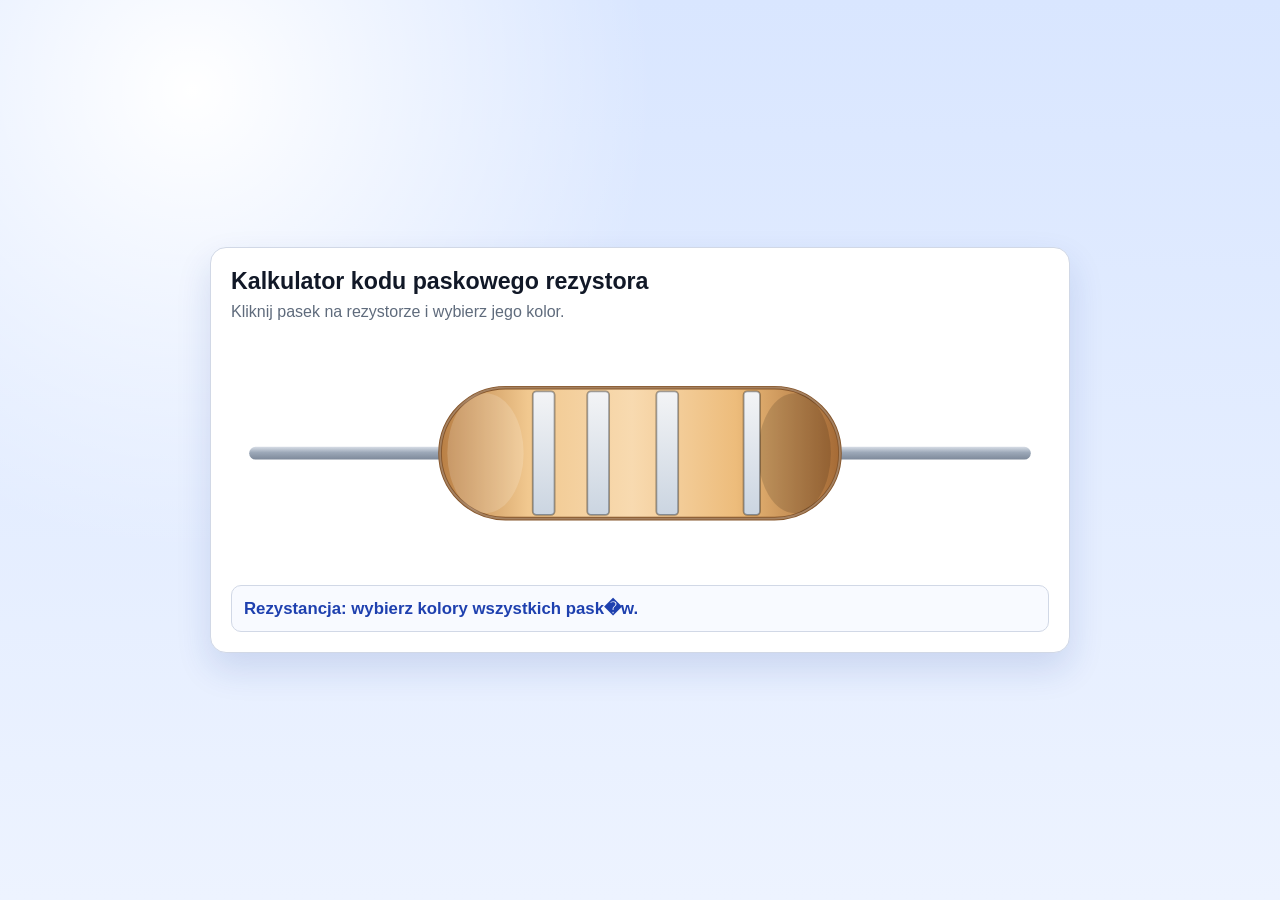
<file: index.html>
<!DOCTYPE html>
<html lang="pl">
<head>
  <meta charset="UTF-8">
  <meta name="viewport" content="width=device-width, initial-scale=1.0">
  <title>Kalkulator kodu paskowego rezystora</title>
  <link rel="stylesheet" href="style.css">
  <script src="script.js" defer></script>
</head>
<body>
  <main class="card">
    <h1>Kalkulator kodu paskowego rezystora</h1>
    <p class="hint">Kliknij pasek na rezystorze i wybierz jego kolor.</p>

    <section class="illustration-wrap" aria-label="Ilustracja rezystora">
      <svg class="resistor-svg" viewBox="0 0 900 260" xmlns="http://www.w3.org/2000/svg" aria-label="Rezystor z czterema paskami">
        <defs>
          <linearGradient id="leadGrad" x1="0" y1="0" x2="0" y2="1">
            <stop offset="0%" stop-color="#d7dde6"/>
            <stop offset="45%" stop-color="#9ca8b8"/>
            <stop offset="100%" stop-color="#7d899a"/>
          </linearGradient>

          <linearGradient id="bodyGrad" x1="0" y1="0" x2="1" y2="0">
            <stop offset="0%" stop-color="#b97f44"/>
            <stop offset="22%" stop-color="#f1c88f"/>
            <stop offset="48%" stop-color="#f8dab0"/>
            <stop offset="74%" stop-color="#edbc7b"/>
            <stop offset="100%" stop-color="#a56a35"/>
          </linearGradient>

          <linearGradient id="bandEmpty" x1="0" y1="0" x2="0" y2="1">
            <stop offset="0%" stop-color="#f3f4f6"/>
            <stop offset="100%" stop-color="#cbd5e1"/>
          </linearGradient>
        </defs>

        <rect x="20" y="123" width="240" height="14" rx="7" fill="url(#leadGrad)"/>
        <rect x="640" y="123" width="240" height="14" rx="7" fill="url(#leadGrad)"/>

        <rect x="230" y="58" width="440" height="144" rx="72" fill="url(#bodyGrad)" stroke="#86562b" stroke-width="4"/>
        <ellipse cx="280" cy="130" rx="42" ry="66" fill="rgba(255,255,255,0.16)"/>
        <ellipse cx="620" cy="130" rx="40" ry="66" fill="rgba(0,0,0,0.14)"/>
        <rect x="230" y="58" width="440" height="144" rx="72" fill="none" stroke="rgba(255,255,255,0.25)" stroke-width="2"/>

        <rect id="stripe1" class="band" x="332" y="62" width="24" height="136" rx="4" fill="url(#bandEmpty)" role="button" tabindex="0"/>
        <rect id="stripe2" class="band" x="392" y="62" width="24" height="136" rx="4" fill="url(#bandEmpty)" role="button" tabindex="0"/>
        <rect id="stripe3" class="band" x="468" y="62" width="24" height="136" rx="4" fill="url(#bandEmpty)" role="button" tabindex="0"/>
        <rect id="stripe4" class="band tolerance" x="564" y="62" width="18" height="136" rx="4" fill="url(#bandEmpty)" role="button" tabindex="0"/>
      </svg>

      <div id="palette" class="palette" hidden>
        <p id="paletteTitle" class="palette-title"></p>
        <div id="paletteOptions" class="palette-options"></div>
        <button id="closePalette" class="close-palette" type="button">Zamknij</button>
      </div>
    </section>

    <p id="result" class="result">Rezystancja: wybierz kolory wszystkich pask�w.</p>
  </main>
</body>
</html>
</file>
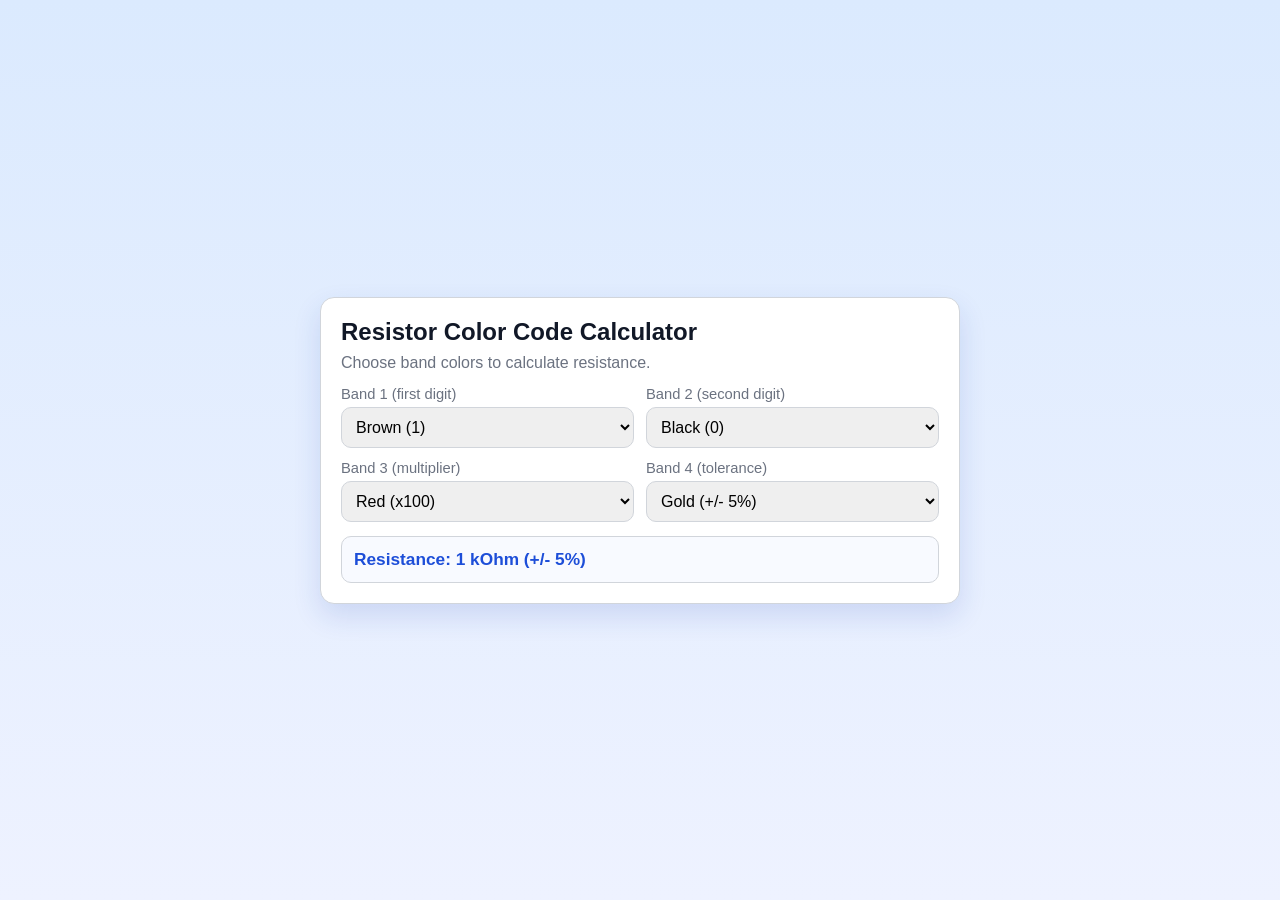
<file: html.html>
<!DOCTYPE html>
<html lang="en">
<head>
  <meta charset="UTF-8">
  <meta name="viewport" content="width=device-width, initial-scale=1.0">
  <title>Resistor Color Code Calculator</title>
  <link rel="stylesheet" href="1.css" type="text/css">
  <script src="java.js" defer></script>
</head>
<body>
  <main class="card">
    <h1>Resistor Color Code Calculator</h1>
    <p class="hint">Choose band colors to calculate resistance.</p>

    <section class="grid">
      <div>
        <label for="band1">Band 1 (first digit)</label>
        <select id="band1"></select>
      </div>
      <div>
        <label for="band2">Band 2 (second digit)</label>
        <select id="band2"></select>
      </div>
      <div>
        <label for="band3">Band 3 (multiplier)</label>
        <select id="band3"></select>
      </div>
      <div>
        <label for="band4">Band 4 (tolerance)</label>
        <select id="band4"></select>
      </div>
    </section>

    <p id="result" class="result">Resistance: -</p>
  </main>
</body>
</html>
</file>
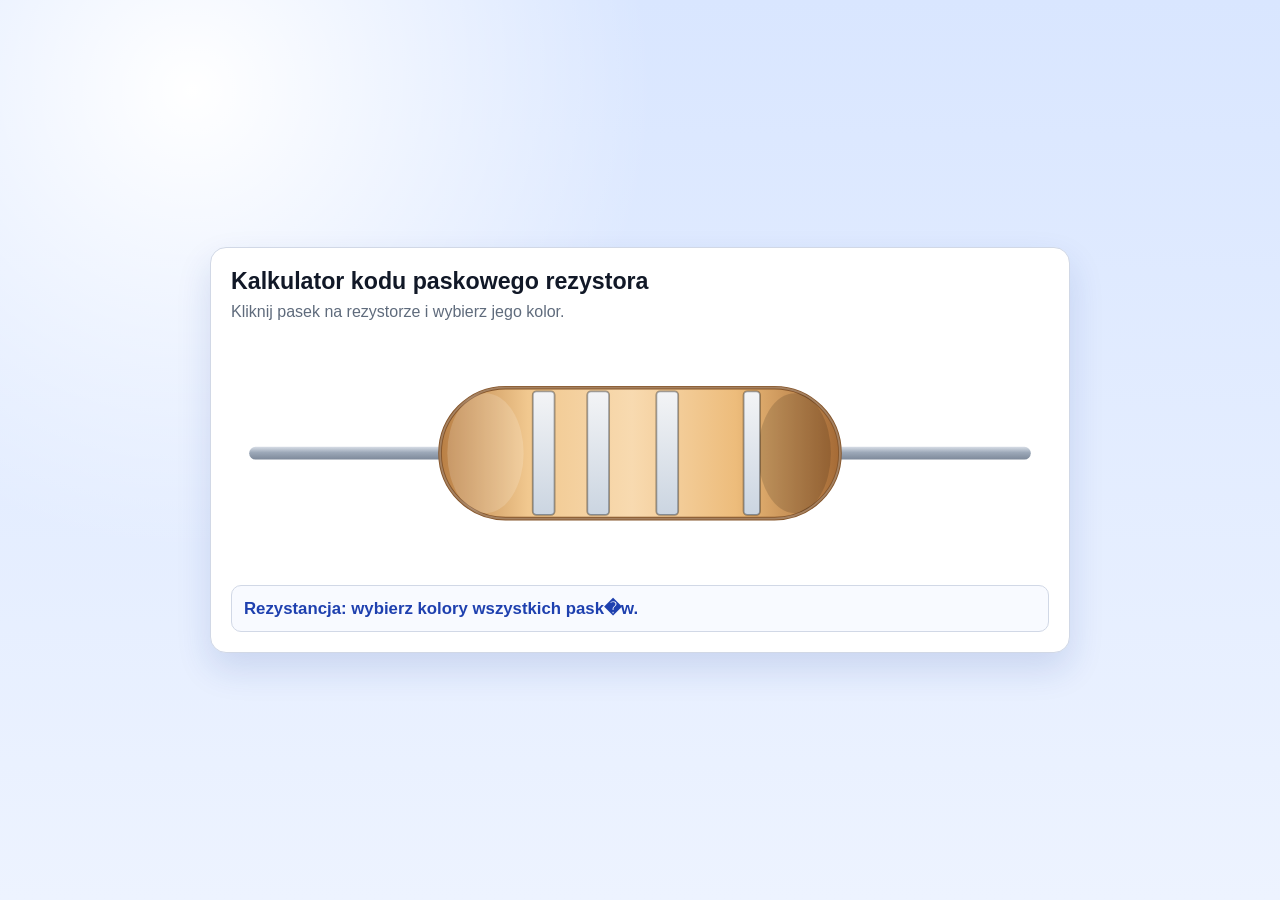
<file: index1.html>
<!DOCTYPE html>
<html lang="pl">
<head>
  <meta charset="UTF-8">
  <meta name="viewport" content="width=device-width, initial-scale=1.0">
  <title>Kalkulator kodu paskowego rezystora</title>
  <link rel="stylesheet" href="style.css">
  <script src="script.js" defer></script>
</head>
<body>
  <main class="card">
    <h1>Kalkulator kodu paskowego rezystora</h1>
    <p class="hint">Kliknij pasek na rezystorze i wybierz jego kolor.</p>

    <section class="illustration-wrap" aria-label="Ilustracja rezystora">
      <svg class="resistor-svg" viewBox="0 0 900 260" xmlns="http://www.w3.org/2000/svg" aria-label="Rezystor z czterema paskami">
        <defs>
          <linearGradient id="leadGrad" x1="0" y1="0" x2="0" y2="1">
            <stop offset="0%" stop-color="#d7dde6"/>
            <stop offset="45%" stop-color="#9ca8b8"/>
            <stop offset="100%" stop-color="#7d899a"/>
          </linearGradient>

          <linearGradient id="bodyGrad" x1="0" y1="0" x2="1" y2="0">
            <stop offset="0%" stop-color="#b97f44"/>
            <stop offset="22%" stop-color="#f1c88f"/>
            <stop offset="48%" stop-color="#f8dab0"/>
            <stop offset="74%" stop-color="#edbc7b"/>
            <stop offset="100%" stop-color="#a56a35"/>
          </linearGradient>

          <linearGradient id="bandEmpty" x1="0" y1="0" x2="0" y2="1">
            <stop offset="0%" stop-color="#f3f4f6"/>
            <stop offset="100%" stop-color="#cbd5e1"/>
          </linearGradient>
        </defs>

        <rect x="20" y="123" width="240" height="14" rx="7" fill="url(#leadGrad)"/>
        <rect x="640" y="123" width="240" height="14" rx="7" fill="url(#leadGrad)"/>

        <rect x="230" y="58" width="440" height="144" rx="72" fill="url(#bodyGrad)" stroke="#86562b" stroke-width="4"/>
        <ellipse cx="280" cy="130" rx="42" ry="66" fill="rgba(255,255,255,0.16)"/>
        <ellipse cx="620" cy="130" rx="40" ry="66" fill="rgba(0,0,0,0.14)"/>
        <rect x="230" y="58" width="440" height="144" rx="72" fill="none" stroke="rgba(255,255,255,0.25)" stroke-width="2"/>

        <rect id="stripe1" class="band" x="332" y="62" width="24" height="136" rx="4" fill="url(#bandEmpty)" role="button" tabindex="0"/>
        <rect id="stripe2" class="band" x="392" y="62" width="24" height="136" rx="4" fill="url(#bandEmpty)" role="button" tabindex="0"/>
        <rect id="stripe3" class="band" x="468" y="62" width="24" height="136" rx="4" fill="url(#bandEmpty)" role="button" tabindex="0"/>
        <rect id="stripe4" class="band tolerance" x="564" y="62" width="18" height="136" rx="4" fill="url(#bandEmpty)" role="button" tabindex="0"/>
      </svg>

      <div id="palette" class="palette" hidden>
        <p id="paletteTitle" class="palette-title"></p>
        <div id="paletteOptions" class="palette-options"></div>
        <button id="closePalette" class="close-palette" type="button">Zamknij</button>
      </div>
    </section>

    <p id="result" class="result">Rezystancja: wybierz kolory wszystkich pasków.</p>
  </main>
</body>
</html>
</file>
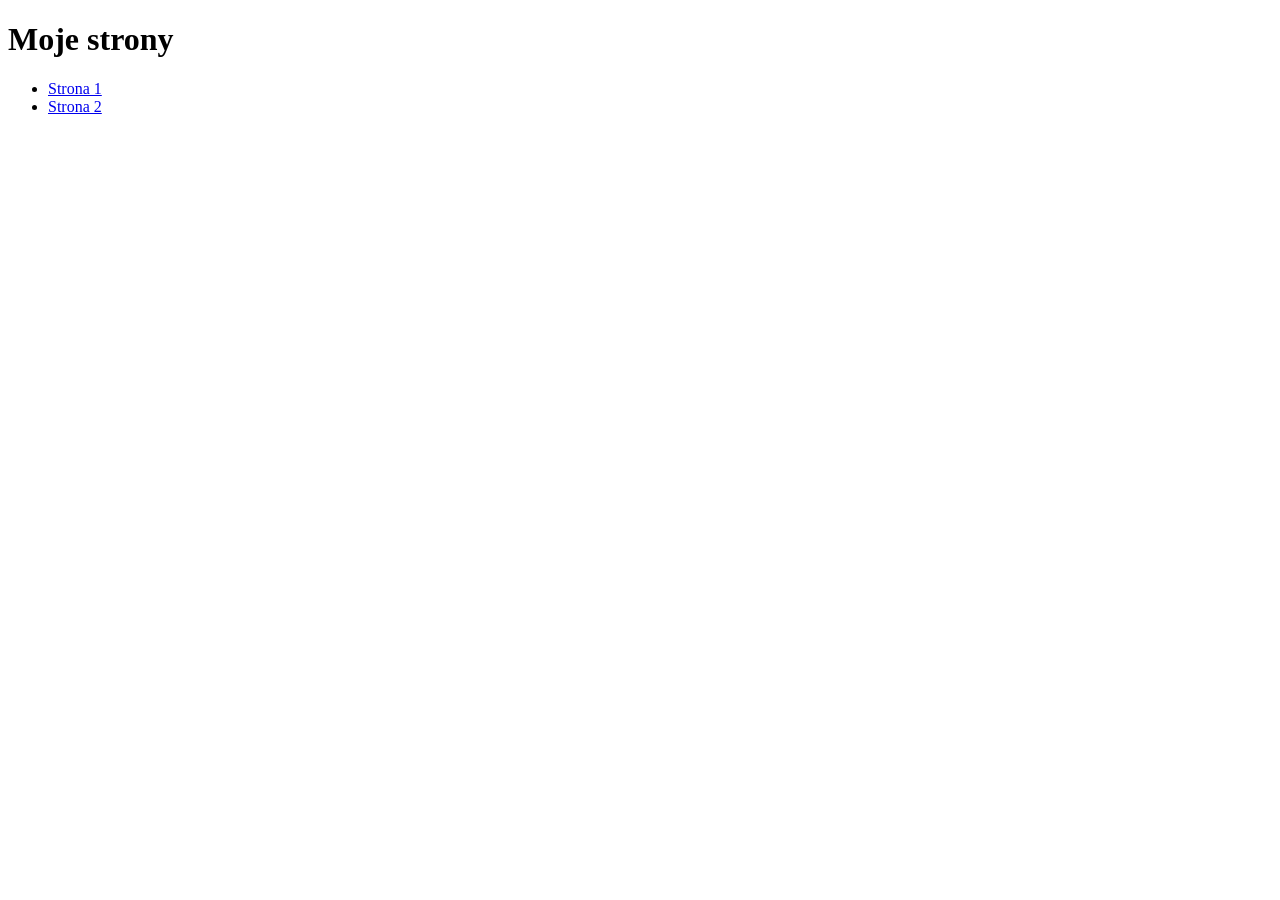
<file: strony-dodawanie.html>
<!DOCTYPE html>
<html>
<head>
<title>Moje linki</title>
<meta charset="UTF-8">
</head>

<body>

<h1>Moje strony</h1>

<ul>
<li><a href="index.html">Strona 1</a></li>
<li><a href="html.html">Strona 2</a></li>
</ul>

</body>
</html>
</file>
<file: style.css>
:root {
  --bg: #edf3ff;
  --card: #ffffff;
  --text: #111827;
  --muted: #5f6b7c;
  --border: #d1d8e6;
  --accent: #1e40af;
}

* {
  box-sizing: border-box;
}

body {
  margin: 0;
  min-height: 100vh;
  display: grid;
  place-items: center;
  padding: 16px;
  font-family: "Segoe UI", Tahoma, sans-serif;
  color: var(--text);
  background:
    radial-gradient(circle at 15% 10%, #ffffff 0%, rgba(255, 255, 255, 0) 34%),
    linear-gradient(180deg, #d9e6ff, var(--bg));
}

.card {
  width: min(860px, 100%);
  padding: 20px;
  border-radius: 16px;
  border: 1px solid var(--border);
  background: var(--card);
  box-shadow: 0 16px 35px rgba(22, 58, 146, 0.14);
}

h1 {
  margin: 0;
  font-size: 1.45rem;
}

.hint {
  margin: 8px 0 14px;
  color: var(--muted);
}

.illustration-wrap {
  margin-bottom: 14px;
}

.resistor-svg {
  width: 100%;
  height: auto;
  display: block;
}

.band {
  cursor: pointer;
  stroke: rgba(0, 0, 0, 0.35);
  stroke-width: 2;
  transition: filter 0.12s ease, stroke 0.12s ease;
}

.band:hover,
.band:focus {
  stroke: #1d4ed8;
  stroke-width: 3;
  filter: brightness(1.04);
  outline: none;
}

.palette {
  margin-top: 10px;
  border: 1px solid var(--border);
  border-radius: 12px;
  padding: 10px;
  background: #f8fbff;
}

.palette-title {
  margin: 0 0 8px;
  font-weight: 600;
  color: #1d4ed8;
}

.palette-options {
  display: flex;
  flex-wrap: wrap;
  gap: 8px;
}

.palette-btn {
  border: 1px solid #c3cedf;
  background: #fff;
  border-radius: 10px;
  padding: 6px 8px;
  display: inline-flex;
  align-items: center;
  gap: 6px;
  cursor: pointer;
  font-size: 0.9rem;
}

.palette-btn:hover,
.palette-btn:focus-visible {
  border-color: #6a88d6;
  outline: none;
}

.swatch {
  width: 15px;
  height: 15px;
  border-radius: 50%;
  border: 1px solid rgba(0, 0, 0, 0.3);
}

.close-palette {
  margin-top: 10px;
  border: 0;
  border-radius: 8px;
  padding: 7px 10px;
  background: #334155;
  color: #fff;
  cursor: pointer;
}

.result {
  margin: 14px 0 0;
  border: 1px solid var(--border);
  border-radius: 10px;
  background: #f8faff;
  padding: 12px;
  font-size: 1.05rem;
  font-weight: 600;
  color: var(--accent);
}
</file>
<file: 1.css>
:root {
  --bg: #eef2ff;
  --card: #ffffff;
  --text: #111827;
  --muted: #6b7280;
  --border: #d1d5db;
  --accent: #1d4ed8;
}

* {
  box-sizing: border-box;
}

body {
  margin: 0;
  min-height: 100vh;
  display: grid;
  place-items: center;
  font-family: "Segoe UI", Tahoma, sans-serif;
  background: linear-gradient(180deg, #dbeafe, var(--bg));
  color: var(--text);
  padding: 16px;
}

.card {
  width: min(640px, 100%);
  background: var(--card);
  border: 1px solid var(--border);
  border-radius: 14px;
  padding: 20px;
  box-shadow: 0 12px 28px rgba(30, 64, 175, 0.14);
}

h1 {
  margin: 0;
  font-size: 1.5rem;
}

.hint {
  margin: 8px 0 14px;
  color: var(--muted);
}

.grid {
  display: grid;
  grid-template-columns: 1fr 1fr;
  gap: 12px;
}

label {
  display: block;
  font-size: 0.92rem;
  color: var(--muted);
  margin-bottom: 5px;
}

select {
  width: 100%;
  border: 1px solid var(--border);
  border-radius: 10px;
  padding: 10px;
  font-size: 1rem;
}

.result {
  margin: 14px 0 0;
  border: 1px solid var(--border);
  border-radius: 10px;
  background: #f8faff;
  padding: 12px;
  font-size: 1.08rem;
  font-weight: 600;
  color: var(--accent);
}

@media (max-width: 640px) {
  .grid {
    grid-template-columns: 1fr;
  }
}
</file>
